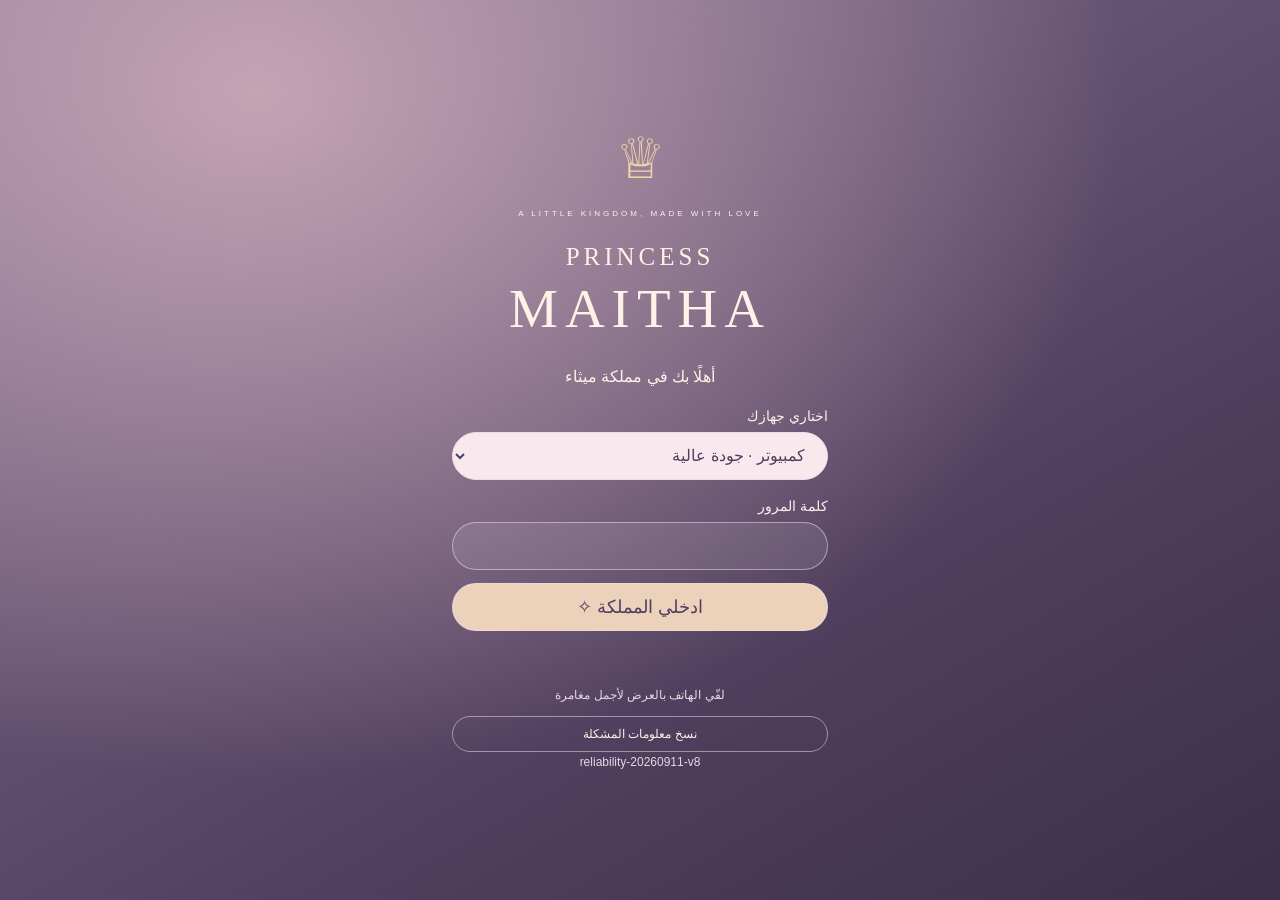
<file: index.html>
<!doctype html><html lang="ar" dir="rtl"><head><meta charset="utf-8"><meta name="viewport" content="width=device-width,initial-scale=1,viewport-fit=cover"><meta name="theme-color" content="#50415d"><title>PRINCESS MAITHA</title><link rel="stylesheet" href="gate.css?v=reliability-20260911-v8"></head><body>
<div id="loadingShield" aria-hidden="true"></div><main id="gate"><div class="crown">♕</div><p class="eyebrow" dir="ltr">A LITTLE KINGDOM, MADE WITH LOVE</p><h1 dir="ltr">PRINCESS<br><em>MAITHA</em></h1><p>أهلًا بك في مملكة ميثاء</p><form id="unlock"><label for="device">اختاري جهازك</label><select id="device"><option value="iphone">آيفون · جودة متكيفة</option><option value="ipad">آيباد · جودة متوازنة</option><option value="desktop">كمبيوتر · جودة عالية</option></select><label for="password">كلمة المرور</label><input id="password" type="password" inputmode="numeric" autocomplete="current-password" required aria-describedby="status"><button id="enter" type="submit">ادخلي المملكة ✧</button></form><p id="status" role="status" aria-live="polite"></p><small>لفّي الهاتف بالعرض لأجمل مغامرة</small><button type="button" id="copyDiagnostics">نسخ معلومات المشكلة</button><textarea id="diagnosticsText" readonly hidden aria-label="معلومات المشكلة"></textarea><small dir="ltr">reliability-20260911-v8</small></main><button id="logout" hidden aria-label="تسجيل الخروج">خروج</button><iframe id="game" title="لعبة الأميرة ميثاء" allow="autoplay; fullscreen" hidden></iframe><script src="launcher-v8.js?v=reliability-20260911-v8"></script></body></html>
</file>
<file: gate.css>
*{box-sizing:border-box}html,body{height:100%;margin:0}body{background:radial-gradient(ellipse at 20% 10%,#c4a3b3,transparent 60%),linear-gradient(150deg,#837091,#51405f 65%,#3a3049);color:#fff0e8;font-family:Arial,sans-serif;display:grid;place-items:center;min-height:100dvh}body:before{content:'✧';position:fixed;top:8%;left:10%;font-size:48px;color:#e9ca9b66;pointer-events:none}#gate{width:min(440px,92vw);text-align:center;padding:20px 32px;max-height:100dvh;overflow:auto}.crown{color:#f0d3a5;font-size:57px;line-height:1}.eyebrow{font-size:8px;letter-spacing:3px;margin:20px 0}h1{font:25px/1.3 Georgia,serif;letter-spacing:4px;margin:0 0 18px}h1 em{font-size:55px;font-style:normal;letter-spacing:7px}p{line-height:1.7}label{display:block;text-align:right;margin:18px 0 8px;font-size:14px}input,button{width:100%;min-height:48px;border-radius:24px;font:18px Arial;border:1px solid #eadde888;padding:10px 18px}input{text-align:center;letter-spacing:5px;background:#ffffff18;color:white;outline-offset:3px}button{margin-top:13px;background:#edd2bb;color:#503e60;cursor:pointer;touch-action:manipulation}button:disabled{opacity:.6;cursor:wait}#status{min-height:26px;font-size:14px;color:#ffe8ca}small{font-size:12px;color:#e7d7e0}#game{position:fixed;inset:0;width:100%;height:100dvh;border:0;background:#50415d}[hidden]{display:none!important}@media(orientation:landscape) and (max-height:480px){#gate{max-width:580px;padding:10px 30px}.crown{font-size:30px}.eyebrow{margin:7px}h1{font-size:17px;margin:5px}h1 em{font-size:32px}h1 br{display:none}h1 em:before{content:' '}#gate>p:not(.eyebrow){margin:6px}label{margin:6px 0}#status{margin:5px}small{display:none}}

#device{width:100%;min-height:48px;border-radius:24px;padding:10px 18px;font:16px Arial;background:#f7e9ee;color:#503e60;border:1px solid #eadde8}

#logout{position:fixed;left:max(8px,env(safe-area-inset-left));top:max(4px,env(safe-area-inset-top));width:auto;min-height:28px;font-size:11px;padding:5px 10px;margin:0;z-index:100;background:#eee1eddd}#game{height:100vh;height:100dvh}#gate{position:relative;z-index:2}

/* Keep the game frame renderable under an opaque loading cover on Safari. */
#loadingShield{position:fixed;inset:0;z-index:1;background:radial-gradient(ellipse at 20% 10%,#c4a3b3,transparent 60%),linear-gradient(150deg,#837091,#51405f 65%,#3a3049);pointer-events:none}

#copyDiagnostics{font-size:12px;min-height:32px;background:transparent;color:#fff0e8}#diagnosticsText{width:100%;height:100px}
</file>
